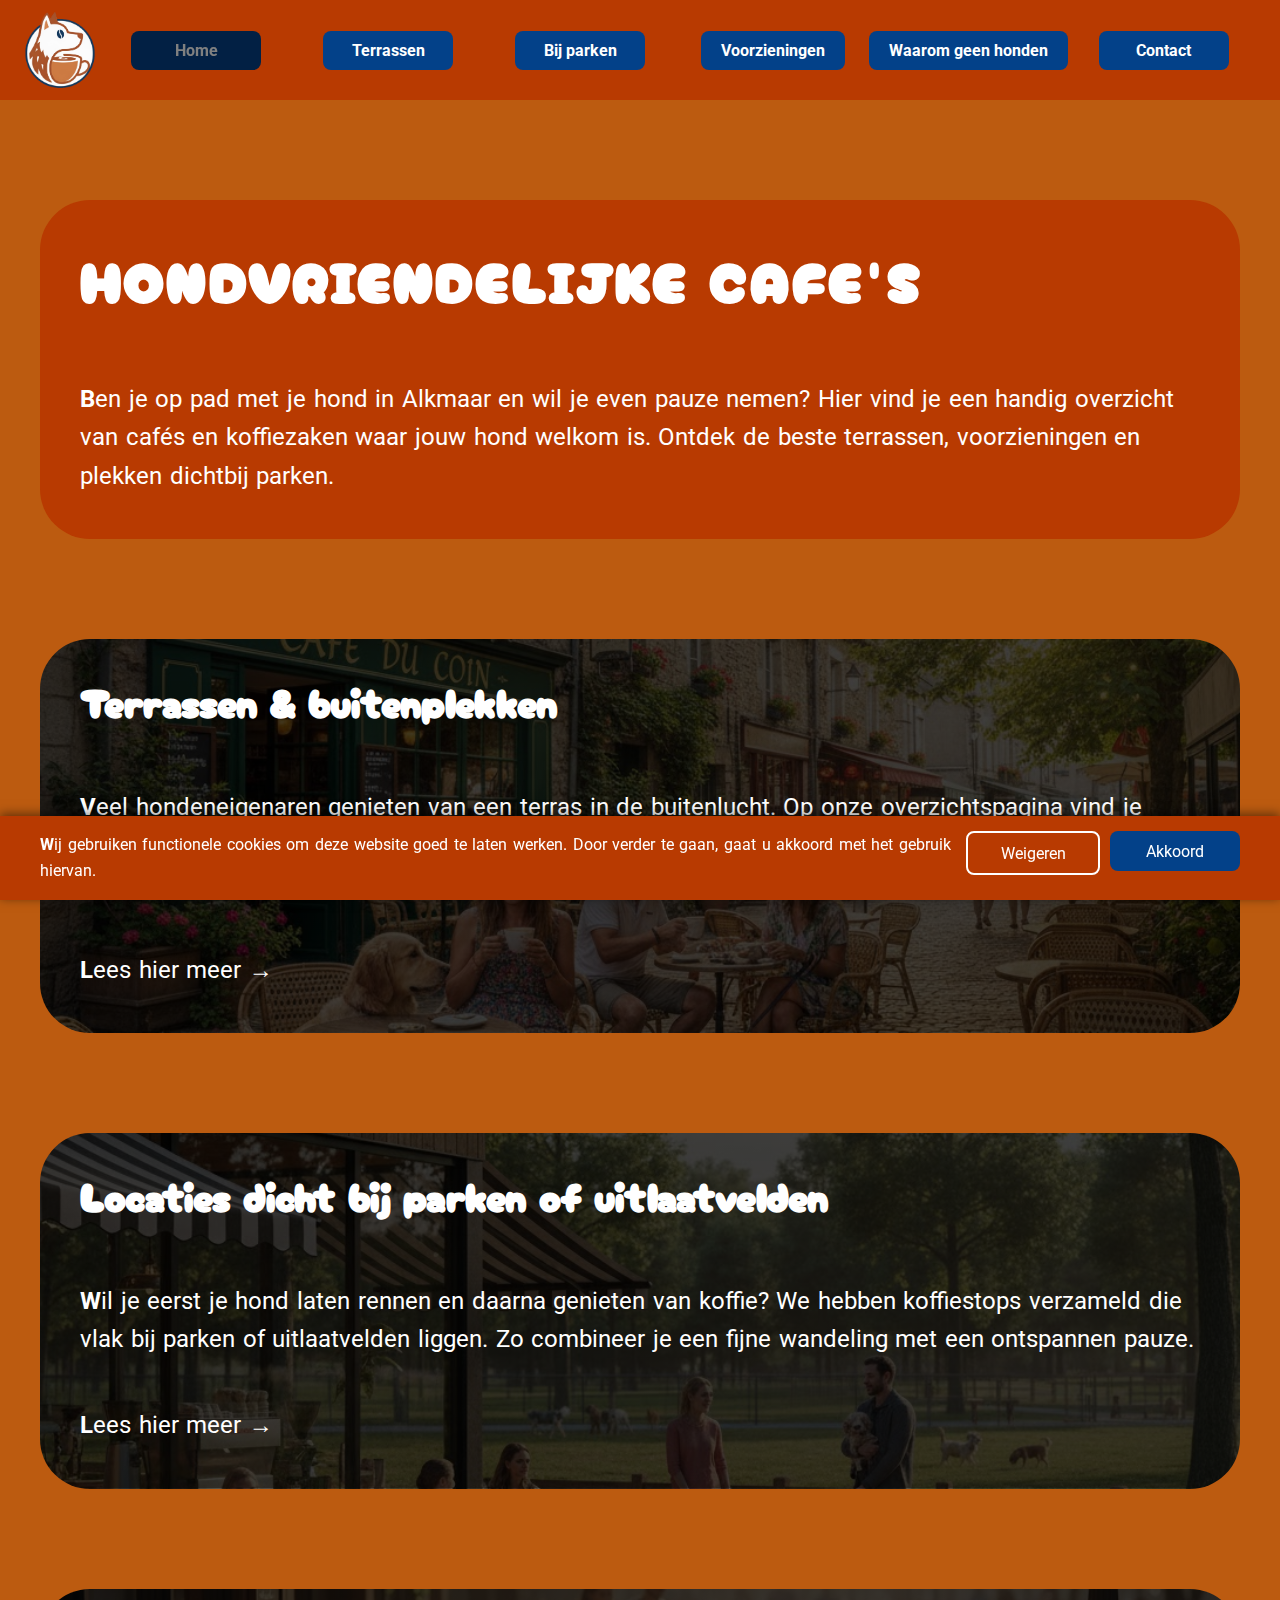
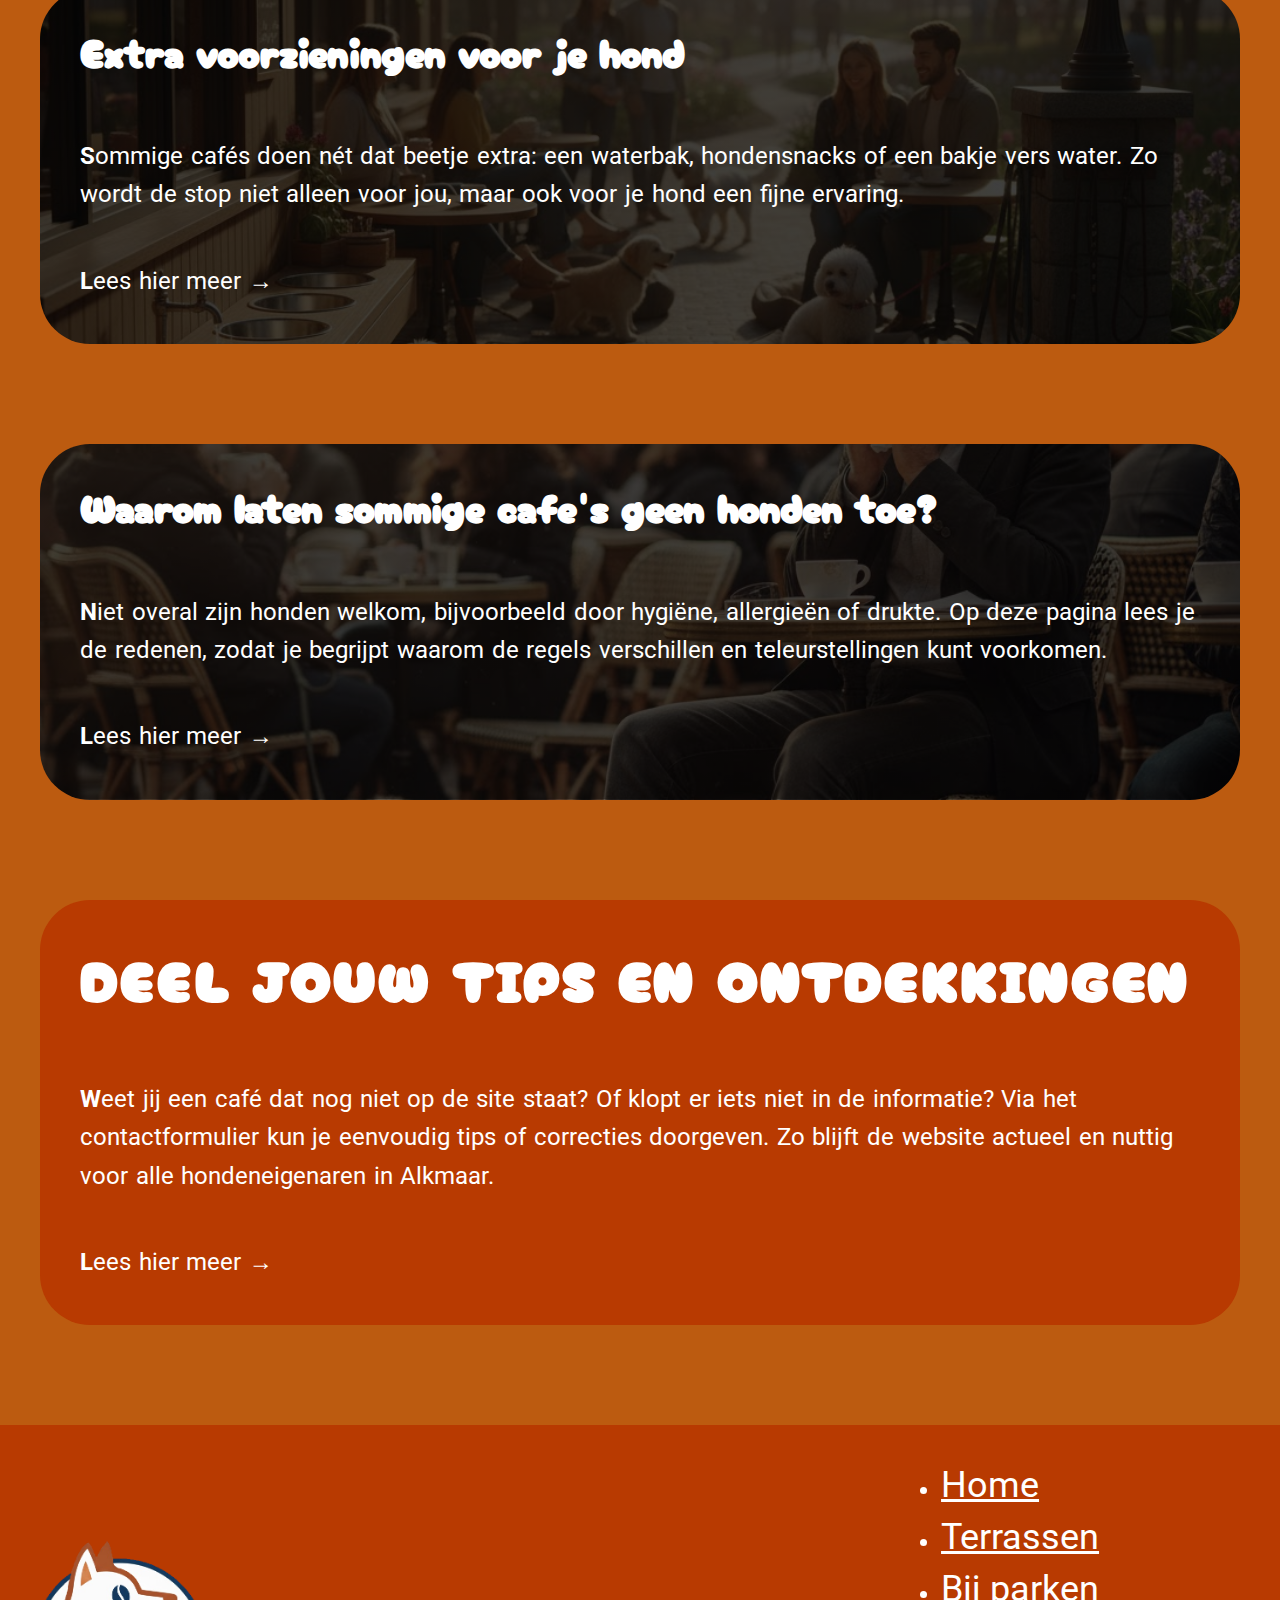
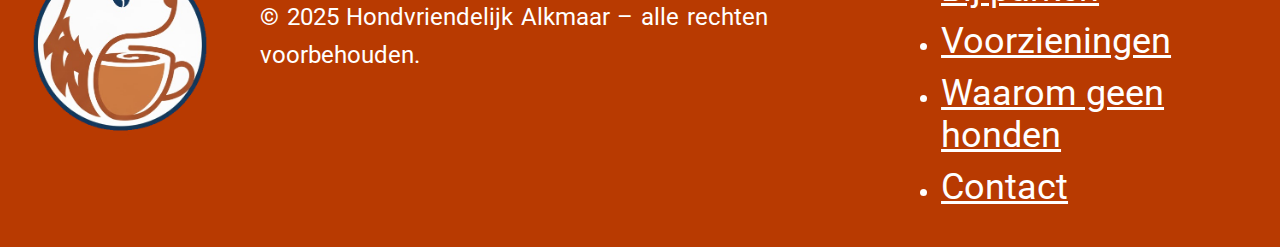
<file: index.html>
<!DOCTYPE html>
<html lang="nl">
  <head>
    <meta charset="UTF-8" />
    <meta name="viewport" content="width=device-width, initial-scale=1.0" />
    <meta name="author" content="Ryan de Graaf" />
    <meta
      name="description"
      content="Complete gids van hondvriendelijke cafés, terrassen en voorzieningen in Alkmaar — vind plekken, regels en tips."
    />
    <meta
      name="keywords"
      content="hondvriendelijk, cafés, Alkmaar, terrassen, honden"
    />
    <title>Home</title>
    <link rel="stylesheet" type="text/css" href="css/style.css" />
    <link
      rel="icon"
      type="image/png"
      href="img/favicon-32x32.png"
      sizes="32x32"
    />
  </head>
  <body>
    <header>
      <img
        src="img/logo.png"
        alt="logo van de site"
        class="logo-header"
        title="Hondvriendelijk Alkmaar Logo"
      />

      <input type="checkbox" id="menu-toggle" class="menu-toggle" />

      <label for="menu-toggle" class="hamburger-menu">
        <span class="bar"></span>
        <span class="bar"></span>
        <span class="bar"></span>
      </label>

      <nav id="mainNavigation">
        <ul>
          <li>
            <a class="button active" href="index.html">Home</a>
          </li>
          <li>
            <a class="button" href="page1.html">Terrassen</a>
          </li>
          <li>
            <a class="button" href="page2.html">Bij parken</a>
          </li>
          <li>
            <a class="button" href="page3.html">Voorzieningen</a>
          </li>
          <li>
            <a class="button" href="page4.html">Waarom geen honden</a>
          </li>
          <li>
            <a class="button" href="contact.html">Contact</a>
          </li>
        </ul>
      </nav>
    </header>
    <main>
      <article>
        <h1>Hondvriendelijke cafe's</h1>
        <p>
          Ben je op pad met je hond in Alkmaar en wil je even pauze nemen? Hier
          vind je een handig overzicht van cafés en koffiezaken waar jouw hond
          welkom is. Ontdek de beste terrassen, voorzieningen en plekken
          dichtbij parken.
        </p>
      </article>

      <a href="page1.html">
        <article class="section-terras">
          <h2>Terrassen & buitenplekken</h2>
          <p>
            Veel hondeneigenaren genieten van een terras in de buitenlucht. Op
            onze overzichtspagina vind je cafés met ruime terrassen en
            schaduwrijke plekken. Zo ligt je hond comfortabel naast je, ook
            tijdens warme dagen.
          </p>
          <p class="section-button">Lees hier meer &rarr;</p>
        </article>
      </a>

      <a href="page2.html">
        <article class="section-bijparken">
          <h2>Locaties dicht bij parken of uitlaatvelden</h2>
          <p>
            Wil je eerst je hond laten rennen en daarna genieten van koffie? We
            hebben koffiestops verzameld die vlak bij parken of uitlaatvelden
            liggen. Zo combineer je een fijne wandeling met een ontspannen
            pauze.
          </p>
          <p class="section-button">Lees hier meer &rarr;</p>
        </article>
      </a>

      <a href="page3.html">
        <article class="section-voorzieningen">
          <h2>Extra voorzieningen voor je hond</h2>
          <p>
            Sommige cafés doen nét dat beetje extra: een waterbak, hondensnacks
            of een bakje vers water. Zo wordt de stop niet alleen voor jou, maar
            ook voor je hond een fijne ervaring.
          </p>
          <p class="section-button">Lees hier meer &rarr;</p>
        </article>
      </a>

      <a href="page4.html">
        <article class="section-waaromgeenhonden">
          <h2>Waarom laten sommige cafe's geen honden toe?</h2>
          <p>
            Niet overal zijn honden welkom, bijvoorbeeld door hygiëne,
            allergieën of drukte. Op deze pagina lees je de redenen, zodat je
            begrijpt waarom de regels verschillen en teleurstellingen kunt
            voorkomen.
          </p>
          <p class="section-button">Lees hier meer &rarr;</p>
        </article>
      </a>

      <a href="contact.html">
        <article>
          <h1>Deel jouw tips en ontdekkingen</h1>
          <p>
            Weet jij een café dat nog niet op de site staat? Of klopt er iets
            niet in de informatie? Via het contactformulier kun je eenvoudig
            tips of correcties doorgeven. Zo blijft de website actueel en nuttig
            voor alle hondeneigenaren in Alkmaar.
          </p>
          <p class="section-button">Lees hier meer &rarr;</p>
        </article>
      </a>
    </main>
    <footer>
      <img
        src="img/logo.png"
        alt="logo van de site"
        class="logo-footer"
        title="Hondvriendelijk Alkmaar Logo in footer"
      />
      <p>
        &copy; 2025 Hondvriendelijk Alkmaar &ndash; alle rechten voorbehouden.
      </p>

      <nav>
        <ul>
          <li>
            <a href="index.html">Home</a>
          </li>
          <li>
            <a href="page1.html">Terrassen</a>
          </li>
          <li>
            <a href="page2.html">Bij parken</a>
          </li>
          <li>
            <a href="page3.html">Voorzieningen</a>
          </li>
          <li>
            <a href="page4.html">Waarom geen honden</a>
          </li>
          <li>
            <a href="contact.html">Contact</a>
          </li>
        </ul>
      </nav>
    </footer>



    <dialog class="cookies-message">
      <p>
        Wij gebruiken functionele cookies om deze website goed te laten werken.
        Door verder te gaan, gaat u akkoord met het gebruik hiervan.
      </p>
      <span class="cookies-buttons">
        <label for="cookie-accept" class="button reject-button">Weigeren</label>

        <label for="cookie-accept" class="button accept-button">Akkoord</label>

        <input type="checkbox" id="cookie-accept" class="cookie-toggle" />
      </span>
    </dialog>
  </body>
</html>
</file>
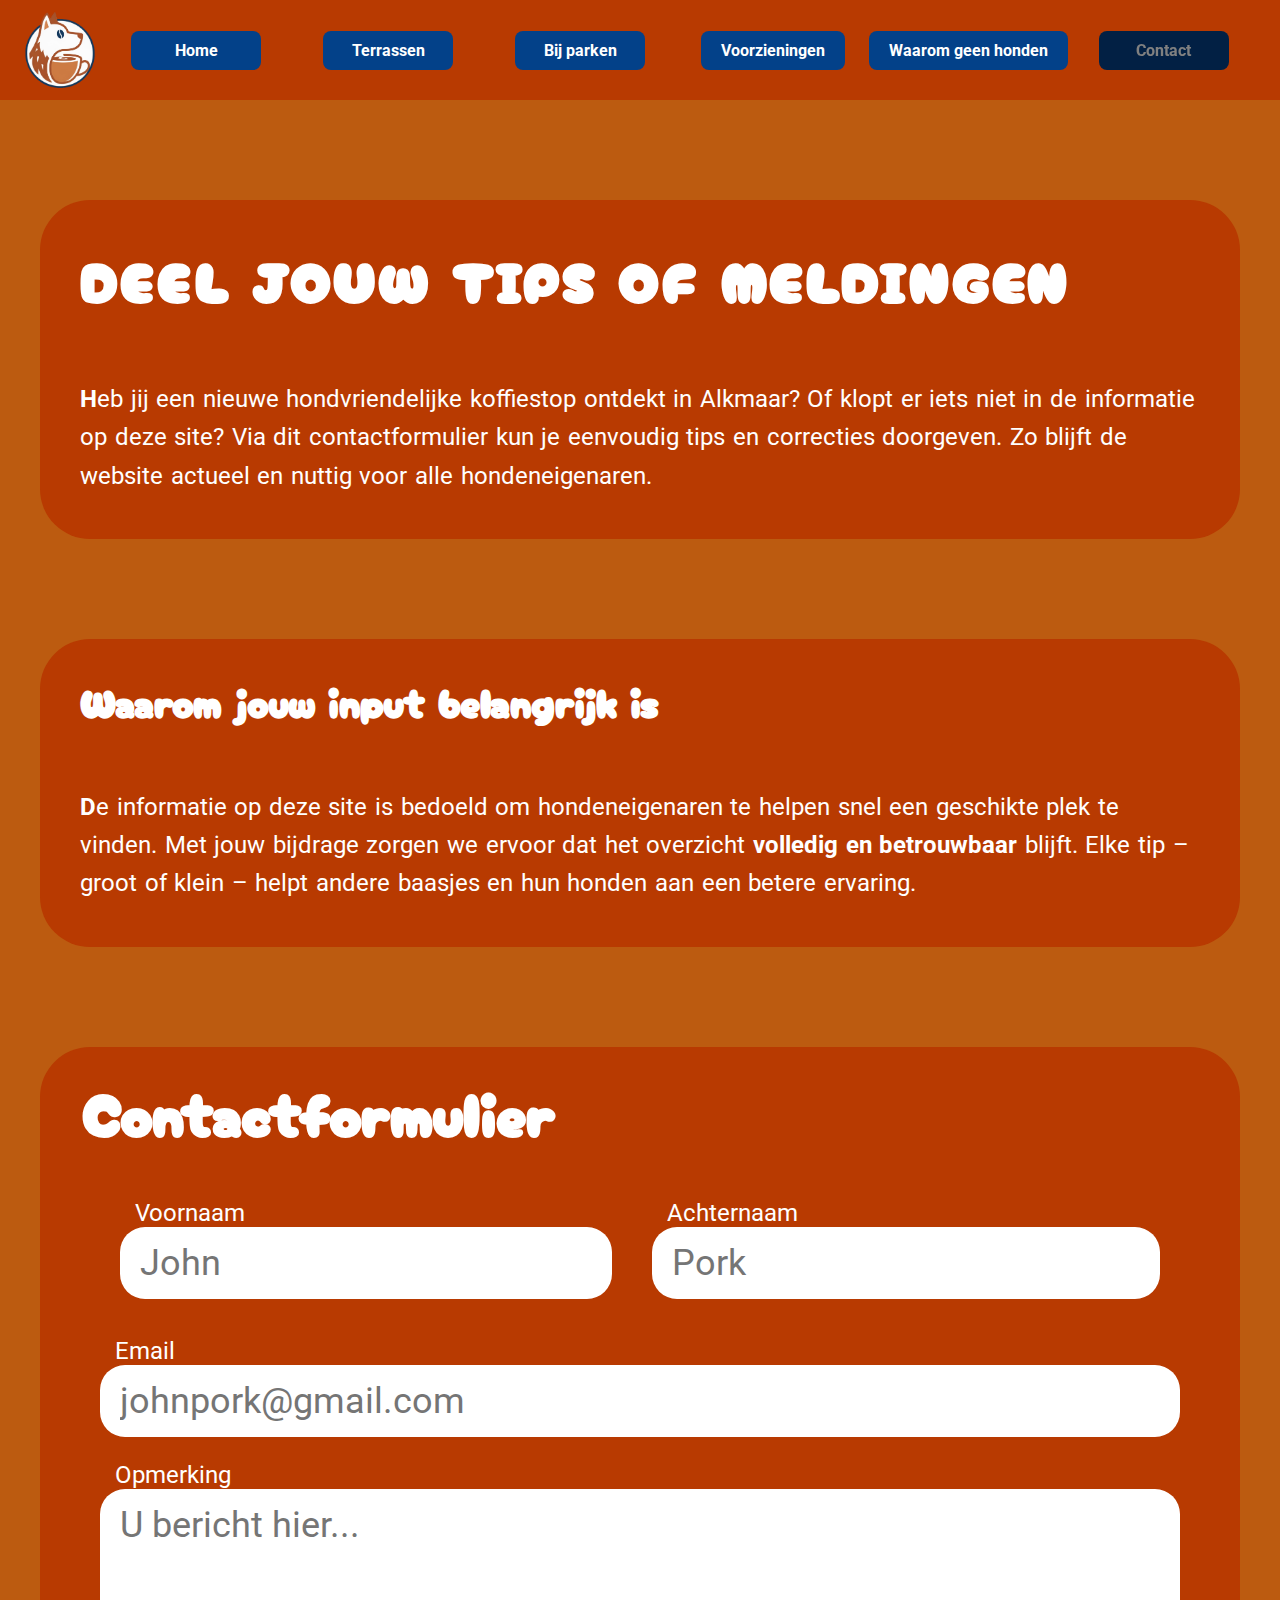
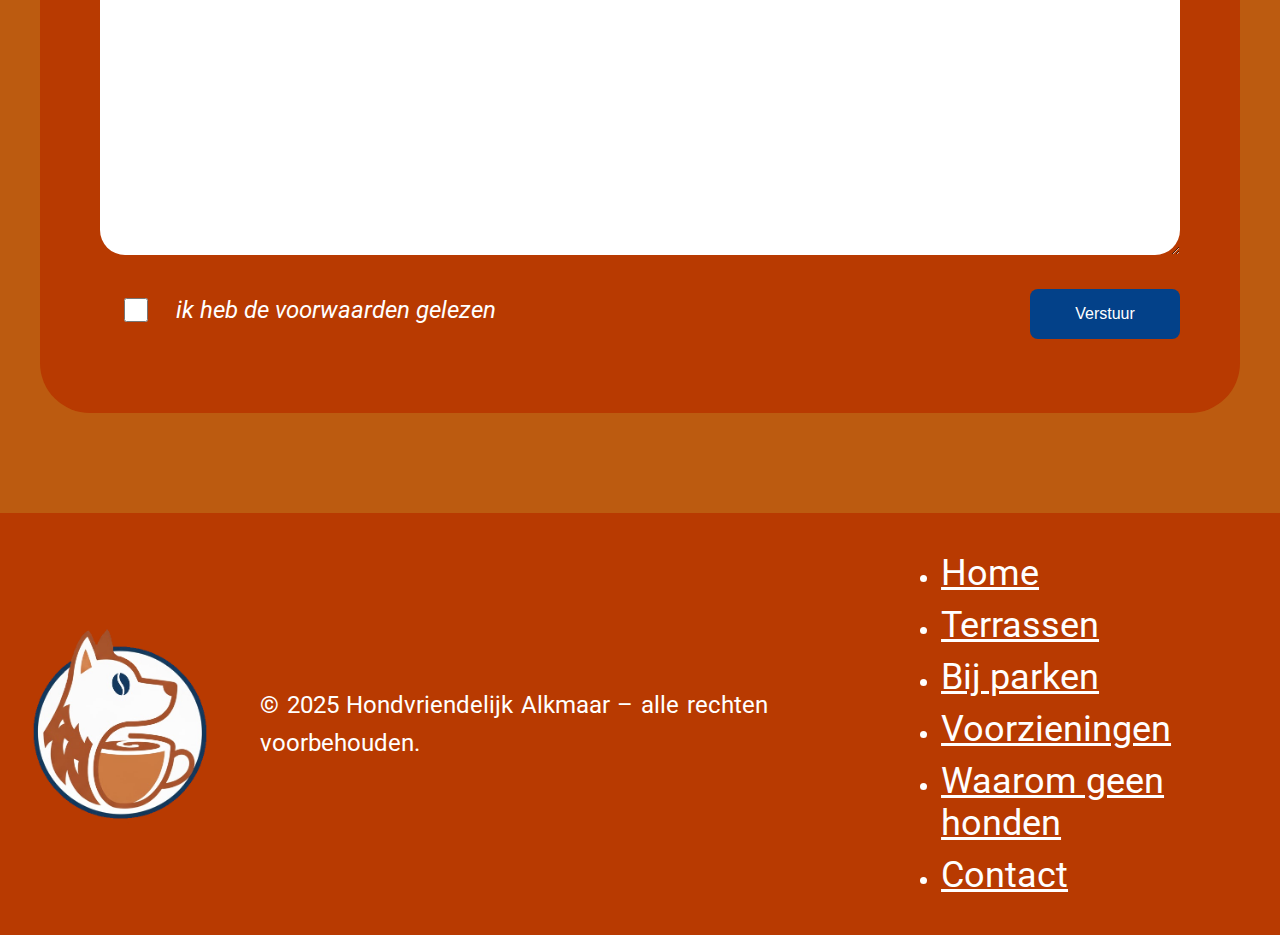
<file: contact.html>
<!DOCTYPE html>
<html lang="nl">
  <head>
    <meta charset="UTF-8" />
    <meta name="viewport" content="width=device-width, initial-scale=1.0" />
    <meta name="author" content="Hondvriendelijk Alkmaar" />
    <meta
      name="description"
      content="Contactformulier voor tips en meldingen over hondvriendelijke cafés, terrassen en voorzieningen in Alkmaar — stuur correcties, nieuwe tips of vragen om de site actueel te houden."
    />
    <meta
      name="keywords"
      content="hondvriendelijk, cafés, Alkmaar, contact, formulier"
    />
    <title>Contact</title>
    <link rel="stylesheet" type="text/css" href="css/style.css" />
    <link
      rel="icon"
      type="image/png"
      href="img/favicon-32x32.png"
      sizes="32x32"
    />
  </head>
  <body>
    <header>
      <img src="img/logo.png" alt="logo van de site" class="logo-header" />

      <input type="checkbox" id="menu-toggle" class="menu-toggle" />

      <label for="menu-toggle" class="hamburger-menu">
        <span class="bar"></span>
        <span class="bar"></span>
        <span class="bar"></span>
      </label>

      <nav id="mainNavigation">
        <ul>
          <li>
            <a class="button" href="index.html">Home</a>
          </li>
          <li>
            <a class="button" href="page1.html">Terrassen</a>
          </li>
          <li>
            <a class="button" href="page2.html">Bij parken</a>
          </li>
          <li>
            <a class="button" href="page3.html">Voorzieningen</a>
          </li>
          <li>
            <a class="button" href="page4.html">Waarom geen honden</a>
          </li>
          <li>
            <a class="button active" href="contact.html">Contact</a>
          </li>
        </ul>
      </nav>
    </header>
    <main>
      <section>
        <h1>Deel jouw tips of meldingen</h1>
        <p>
          Heb jij een nieuwe hondvriendelijke koffiestop ontdekt in Alkmaar? Of
          klopt er iets niet in de informatie op deze site? Via dit
          contactformulier kun je eenvoudig tips en correcties doorgeven. Zo
          blijft de website actueel en nuttig voor alle hondeneigenaren.
        </p>
      </section>

      <aside>
        <h2>Waarom jouw input belangrijk is</h2>
        <p>
          De informatie op deze site is bedoeld om hondeneigenaren te helpen
          snel een geschikte plek te vinden. Met jouw bijdrage zorgen we ervoor
          dat het overzicht <strong>volledig en betrouwbaar</strong> blijft.
          Elke tip &ndash; groot of klein &ndash; helpt andere baasjes en hun
          honden aan een betere ervaring.
        </p>
      </aside>

      <section class="form-section">  
        <form action="#" method="post">
          <fieldset>
            <legend><h3>Contactformulier</h3></legend>
            <fieldset class="two-inputs-section">
              <fieldset class="label-and-input-section">
                <label for="firstName">Voornaam</label>
                <input
                  type="text"
                  id="firstName"
                  name="firstName"
                  placeholder="John"
                  required
                />
              </fieldset>
              <fieldset class="label-and-input-section">
                <label for="lastName">Achternaam</label>
                <input
                  type="text"
                  id="lastName"
                  name="lastName"
                  placeholder="Pork"
                  required
                />
              </fieldset>
            </fieldset>

            <fieldset class="label-and-input-section">
              <label for="email">Email</label>
              <input
                type="email"
                id="email"
                name="email"
                placeholder="johnpork@gmail.com"
                required
              />
            </fieldset>

            <fieldset class="label-and-input-section">
              <label for="message">Opmerking</label>
              <textarea
                id="message"
                name="message"
                placeholder="U bericht hier..."
                rows="8"
                required
              ></textarea>
            </fieldset>

            <fieldset class="two-inputs-section">
              <fieldset class="conditions-section">
                <input
                  type="checkbox"
                  id="conditions"
                  name="conditions"
                  required
                />
                <label for="conditions"
                  ><em> ik heb de voorwaarden gelezen</em>
                </label>
              </fieldset>

              <input
                type="submit"
                value="Verstuur"
                class="button submit-button"
              />
            </fieldset>
          </fieldset>
        </form>
      </section>
    </main>
    <footer>
      <img
        src="img/logo.png"
        alt="logo van de site"
        class="logo-footer"
        title="Hondvriendelijk Alkmaar Logo in footer"
      />
      <p>
        &copy; 2025 Hondvriendelijk Alkmaar &ndash; alle rechten voorbehouden.
      </p>

      <nav>
        <ul>
          <li>
            <a href="index.html">Home</a>
          </li>
          <li>
            <a href="page1.html">Terrassen</a>
          </li>
          <li>
            <a href="page2.html">Bij parken</a>
          </li>
          <li>
            <a href="page3.html">Voorzieningen</a>
          </li>
          <li>
            <a href="page4.html">Waarom geen honden</a>
          </li>
          <li>
            <a href="contact.html">Contact</a>
          </li>
        </ul>
      </nav>
    </footer>
  </body>
</html>
</file>
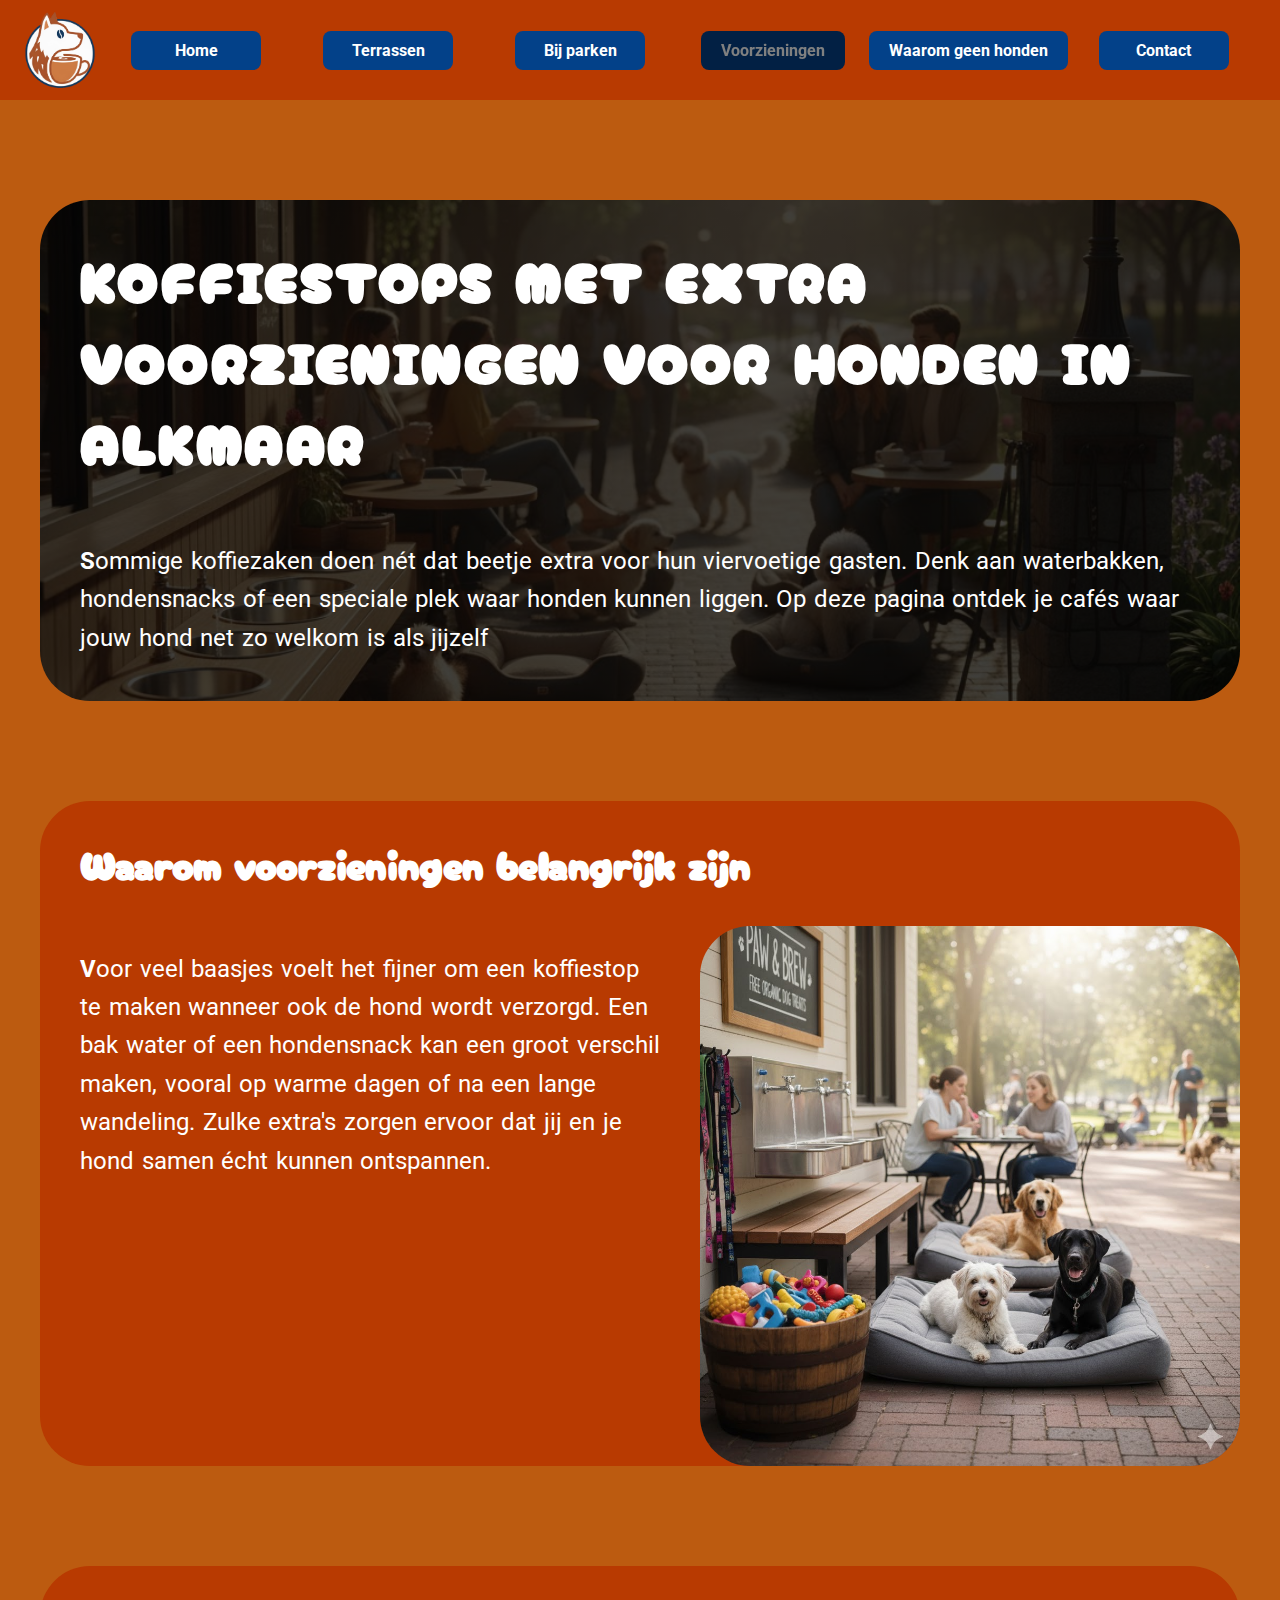
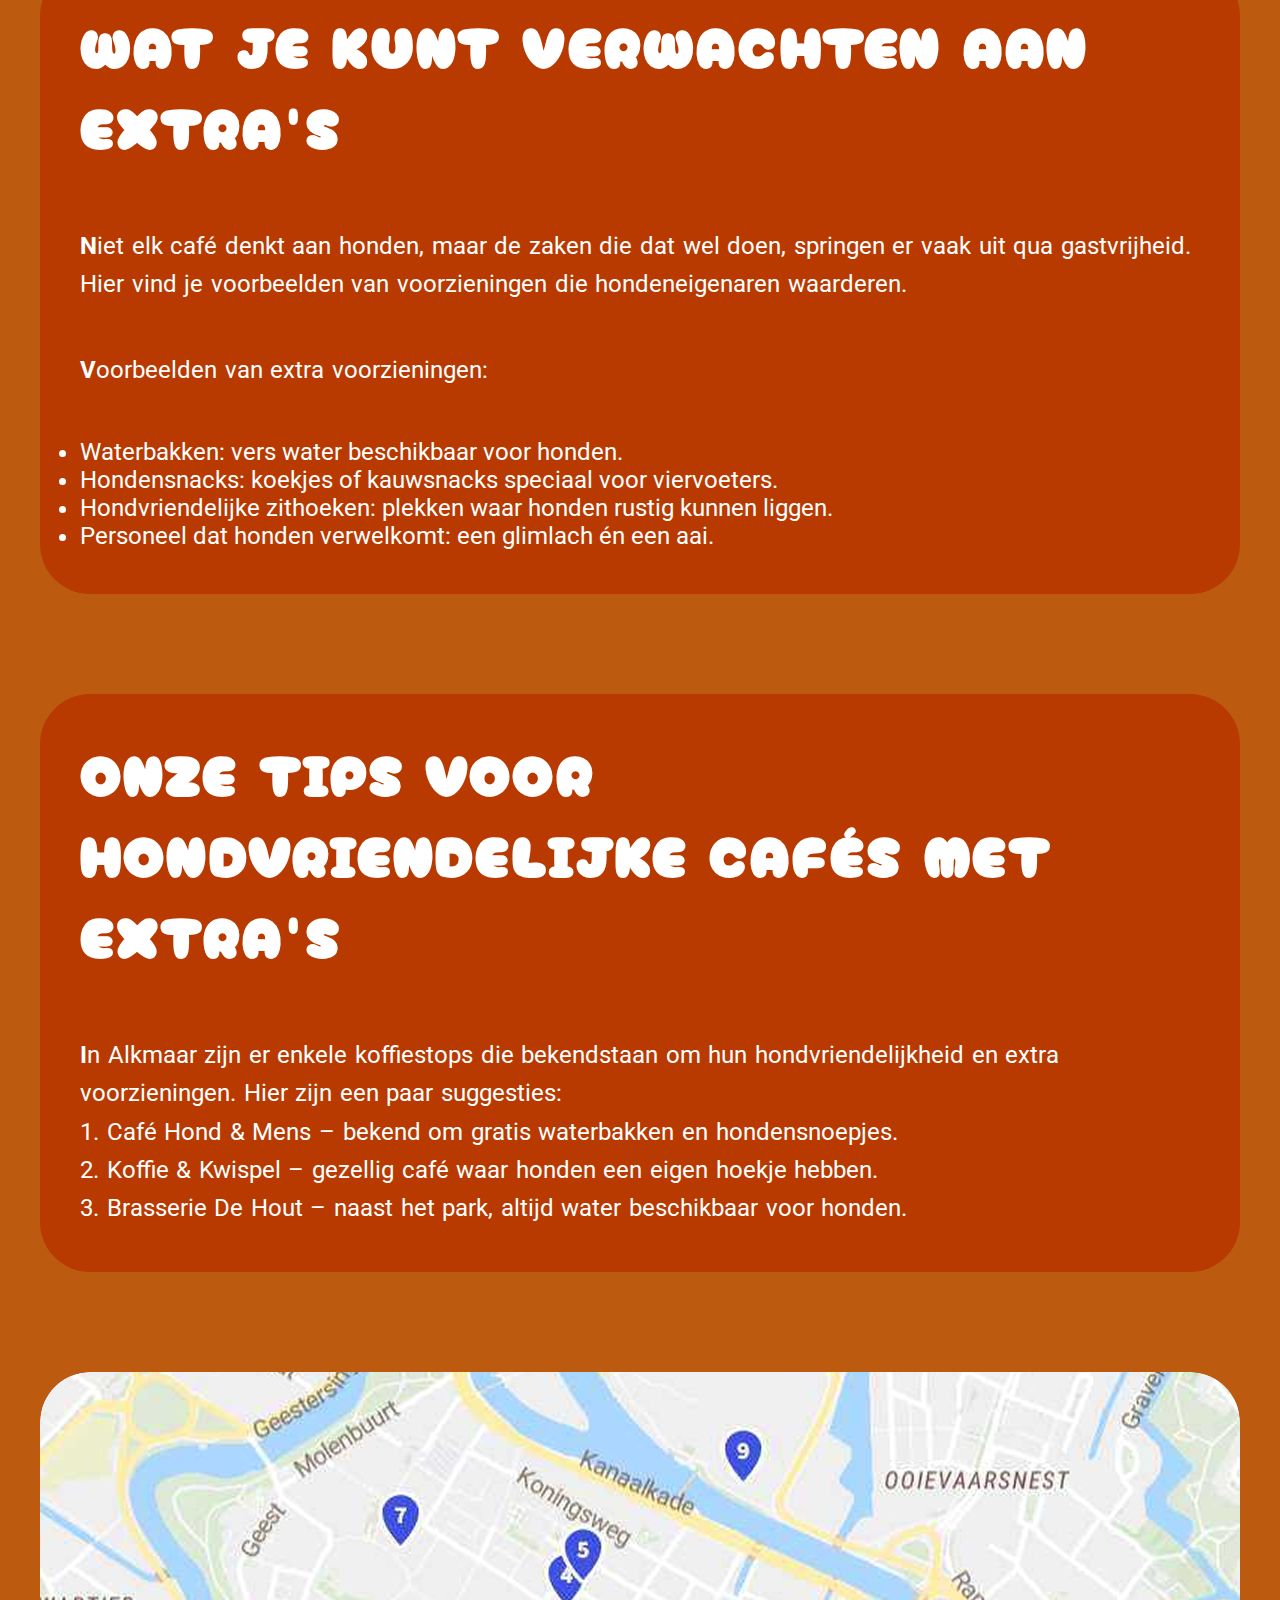
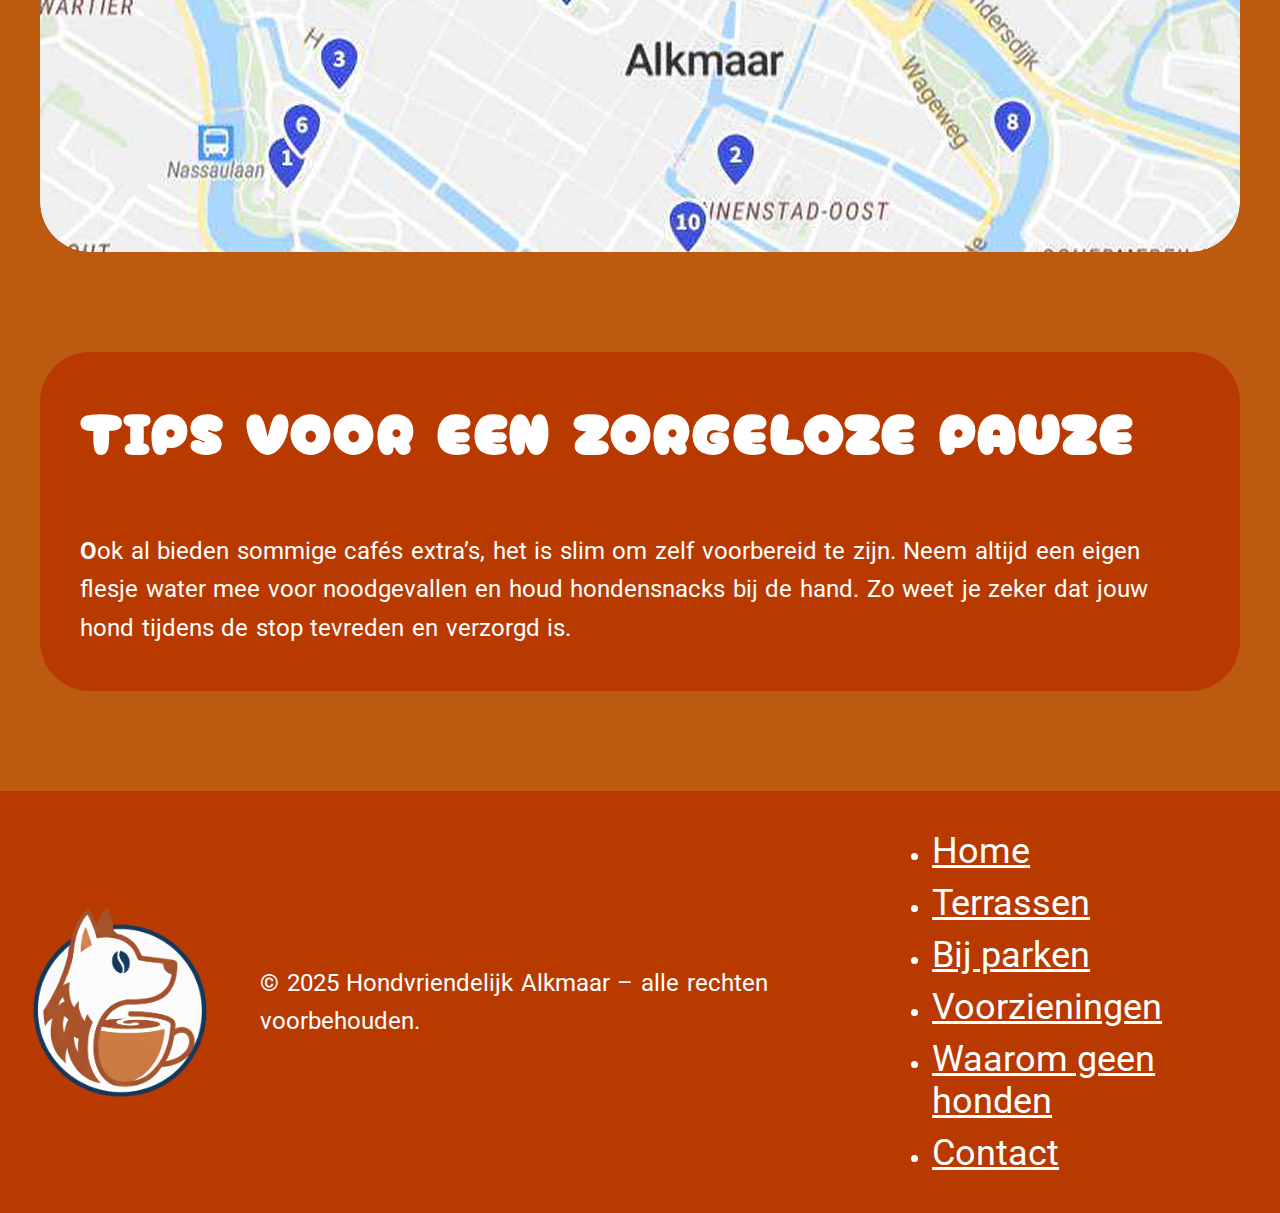
<file: page3.html>
<!DOCTYPE html>
<html lang="nl">
  <head>
    <meta charset="UTF-8" />
    <meta name="viewport" content="width=device-width, initial-scale=1.0" />
    <meta name="author" content="Ryan de Graaf" />
    <title>Voorzieningen</title>
    <link rel="stylesheet" type="text/css" href="css/style.css" />
    <link
      rel="icon"
      type="image/png"
      href="img/favicon-32x32.png"
      sizes="32x32"
    />
  </head>
  <body>
    <header>
      <img src="img/logo.png" alt="logo van de site" class="logo-header" />

      <input type="checkbox" id="menu-toggle" class="menu-toggle" />

      <label for="menu-toggle" class="hamburger-menu">
        <span class="bar"></span>
        <span class="bar"></span>
        <span class="bar"></span>
      </label>

      <nav id="mainNavigation">
        <ul>
          <li>
            <a class="button" href="index.html">Home</a>
          </li>
          <li>
            <a class="button" href="page1.html">Terrassen</a>
          </li>
          <li>
            <a class="button" href="page2.html">Bij parken</a>
          </li>
          <li>
            <a class="button active" href="page3.html">Voorzieningen</a>
          </li>
          <li>
            <a class="button" href="page4.html">Waarom geen honden</a>
          </li>
          <li>
            <a class="button" href="contact.html">Contact</a>
          </li>
        </ul>
      </nav>
    </header>
    <main>
      <section class="section-voorzieningen hide-background-mobile">
        <h1>Koffiestops met extra voorzieningen voor honden in Alkmaar</h1>
        <p>
          Sommige koffiezaken doen nét dat beetje extra voor hun viervoetige
          gasten. Denk aan waterbakken, hondensnacks of een speciale plek waar
          honden kunnen liggen. Op deze pagina ontdek je cafés waar jouw hond
          net zo welkom is als jijzelf
        </p>
      </section>

      <section class="section-img-mobile">
        <img
          src="img/page3/afbeelding1.jpg"
          alt="Een kaart die alle locaties toont van cafés waar honden welkom zijn."
        />
      </section>

      <section>
        <h2>Waarom voorzieningen belangrijk zijn</h2>
        <section class="section-with-text-img">
          <p>
            Voor veel baasjes voelt het fijner om een koffiestop te maken
            wanneer ook de hond wordt verzorgd. Een bak water of een hondensnack
            kan een groot verschil maken, vooral op warme dagen of na een lange
            wandeling. Zulke extra&apos;s zorgen ervoor dat jij en je hond samen écht
            kunnen ontspannen.
          </p>
          <img
            src="img/page3/afbeelding2.jpg"
            alt="Mensen zitten met hun honden voor een café en zien er blij uit."
          />
        </section>
      </section>

      <section>
        <h1>Wat je kunt verwachten aan extra&apos;s</h1>
        <p>
          Niet elk café denkt aan honden, maar de zaken die dat wel doen,
          springen er vaak uit qua gastvrijheid. Hier vind je voorbeelden van
          voorzieningen die hondeneigenaren waarderen.
        </p>
        <p>Voorbeelden van extra voorzieningen:</p>
        <ul>
          <li>Waterbakken: vers water beschikbaar voor honden.</li>
          <li>
            Hondensnacks: koekjes of kauwsnacks speciaal voor viervoeters.
          </li>
          <li>
            Hondvriendelijke zithoeken: plekken waar honden rustig kunnen
            liggen.
          </li>
          <li>Personeel dat honden verwelkomt: een glimlach én een aai.</li>
        </ul>
      </section>

      <section class="section-img-mobile">
        <img
          src="img/page3/afbeelding2.jpg"
          alt="Een kaart die alle locaties toont van cafés waar honden welkom zijn."
        />
      </section>

      <section>
        <h1>Onze tips voor hondvriendelijke cafés met extra&apos;s</h1>
        <p>
          In Alkmaar zijn er enkele koffiestops die bekendstaan om hun
          hondvriendelijkheid en extra voorzieningen. Hier zijn een paar
          suggesties:
          <br />
          1. Café Hond & Mens &ndash; bekend om gratis waterbakken en hondensnoepjes.
          <br />
          2. Koffie & Kwispel &ndash; gezellig café waar honden een eigen hoekje
          hebben.
          <br />
          3. Brasserie De Hout &ndash; naast het park, altijd water beschikbaar voor
          honden.
        </p>
      </section>

      <section class="section-with-map">
        <img
          src="img/map.png"
          alt="Een kaart die alle locaties toont van cafés waar honden welkom zijn."
        />
      </section>

      <section>
        <h1>Tips voor een zorgeloze pauze</h1>
        <p>
          Ook al bieden sommige cafés extra’s, het is slim om zelf voorbereid te
          zijn. Neem altijd een eigen flesje water mee voor noodgevallen en houd
          hondensnacks bij de hand. Zo weet je zeker dat jouw hond tijdens de
          stop tevreden en verzorgd is.
        </p>
      </section>
    </main>
    <footer>
      <section>
        <img src="img/logo.png" alt="logo van de site" class="logo-footer" />
        <p>&copy; 2025 Hondvriendelijk Alkmaar – alle rechten voorbehouden.</p>
      </section>

      <nav>
        <ul>
          <li>
            <a href="index.html">Home</a>
          </li>
          <li>
            <a href="page1.html">Terrassen</a>
          </li>
          <li>
            <a href="page2.html">Bij parken</a>
          </li>
          <li>
            <a href="page3.html">Voorzieningen</a>
          </li>
          <li>
            <a href="page4.html">Waarom geen honden</a>
          </li>
          <li>
            <a href="contact.html">Contact</a>
          </li>
        </ul>
      </nav>
    </footer>
  </body>
</html>
</file>
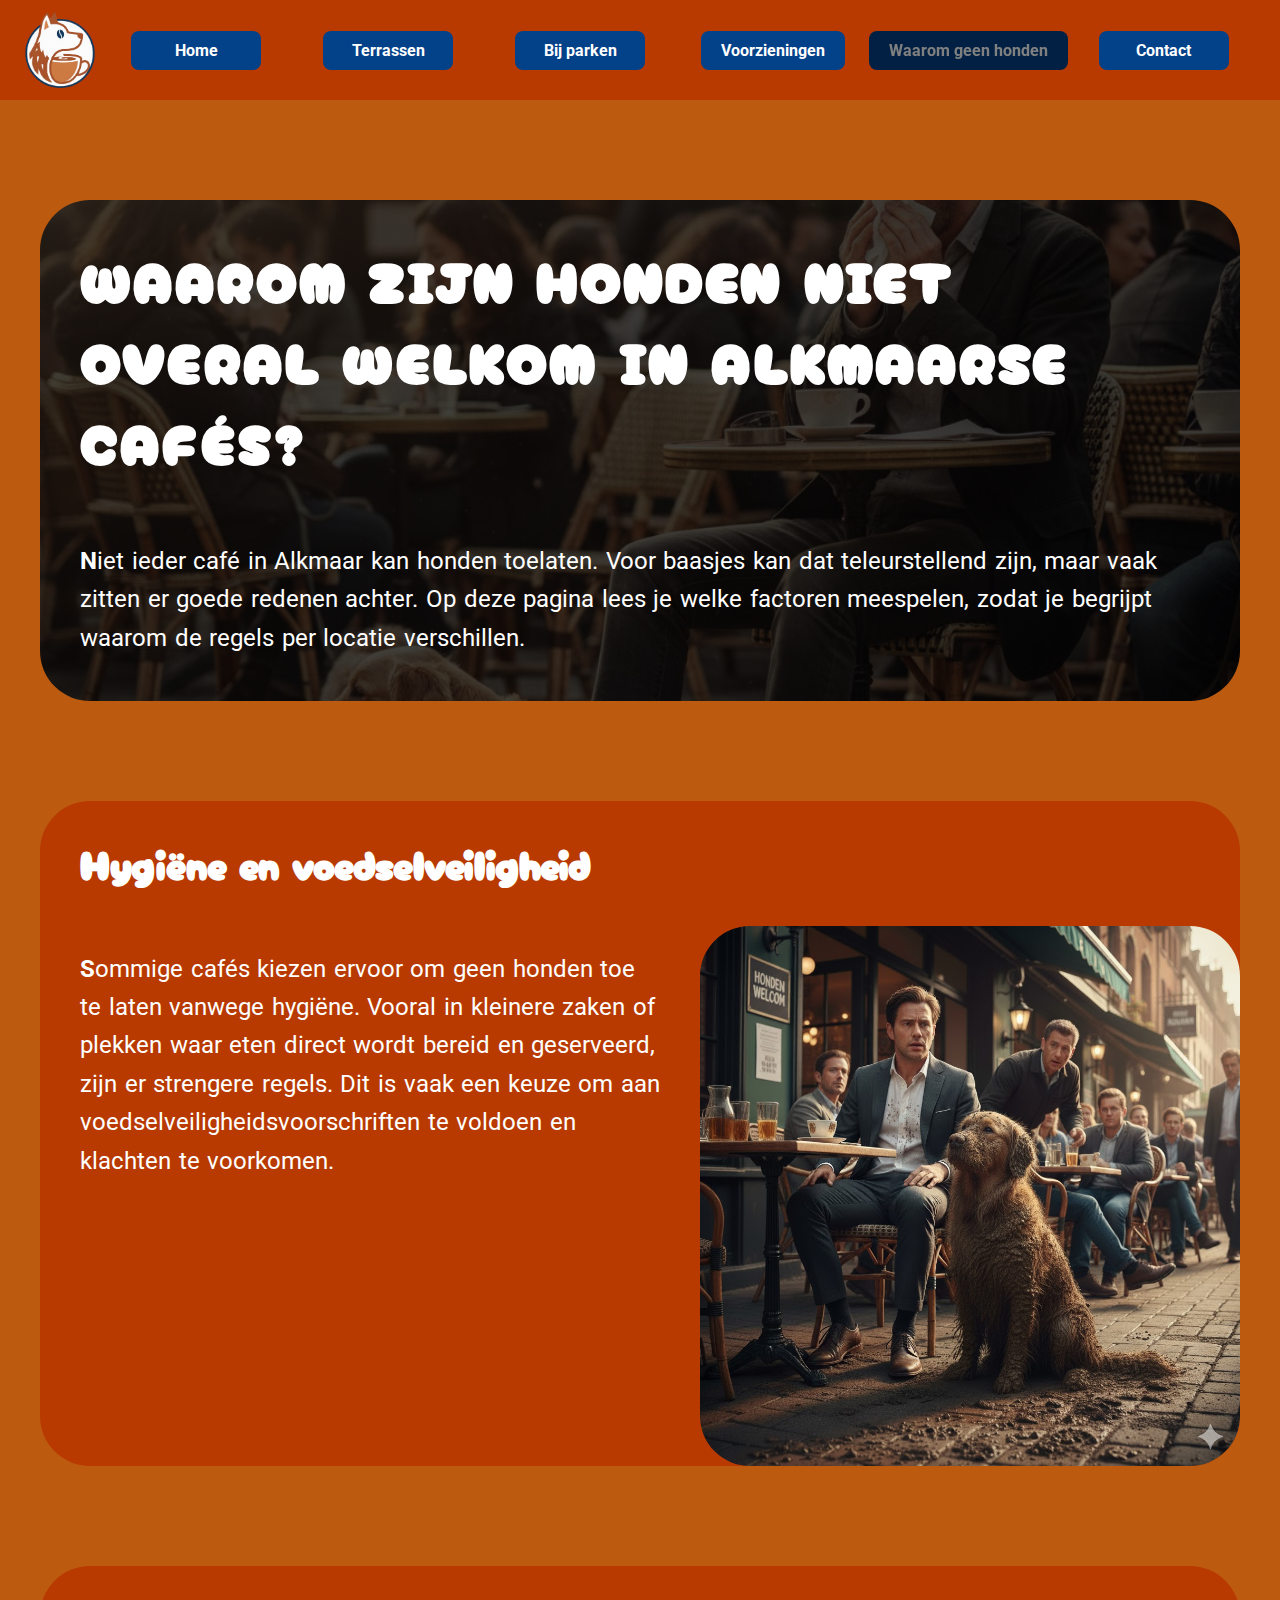
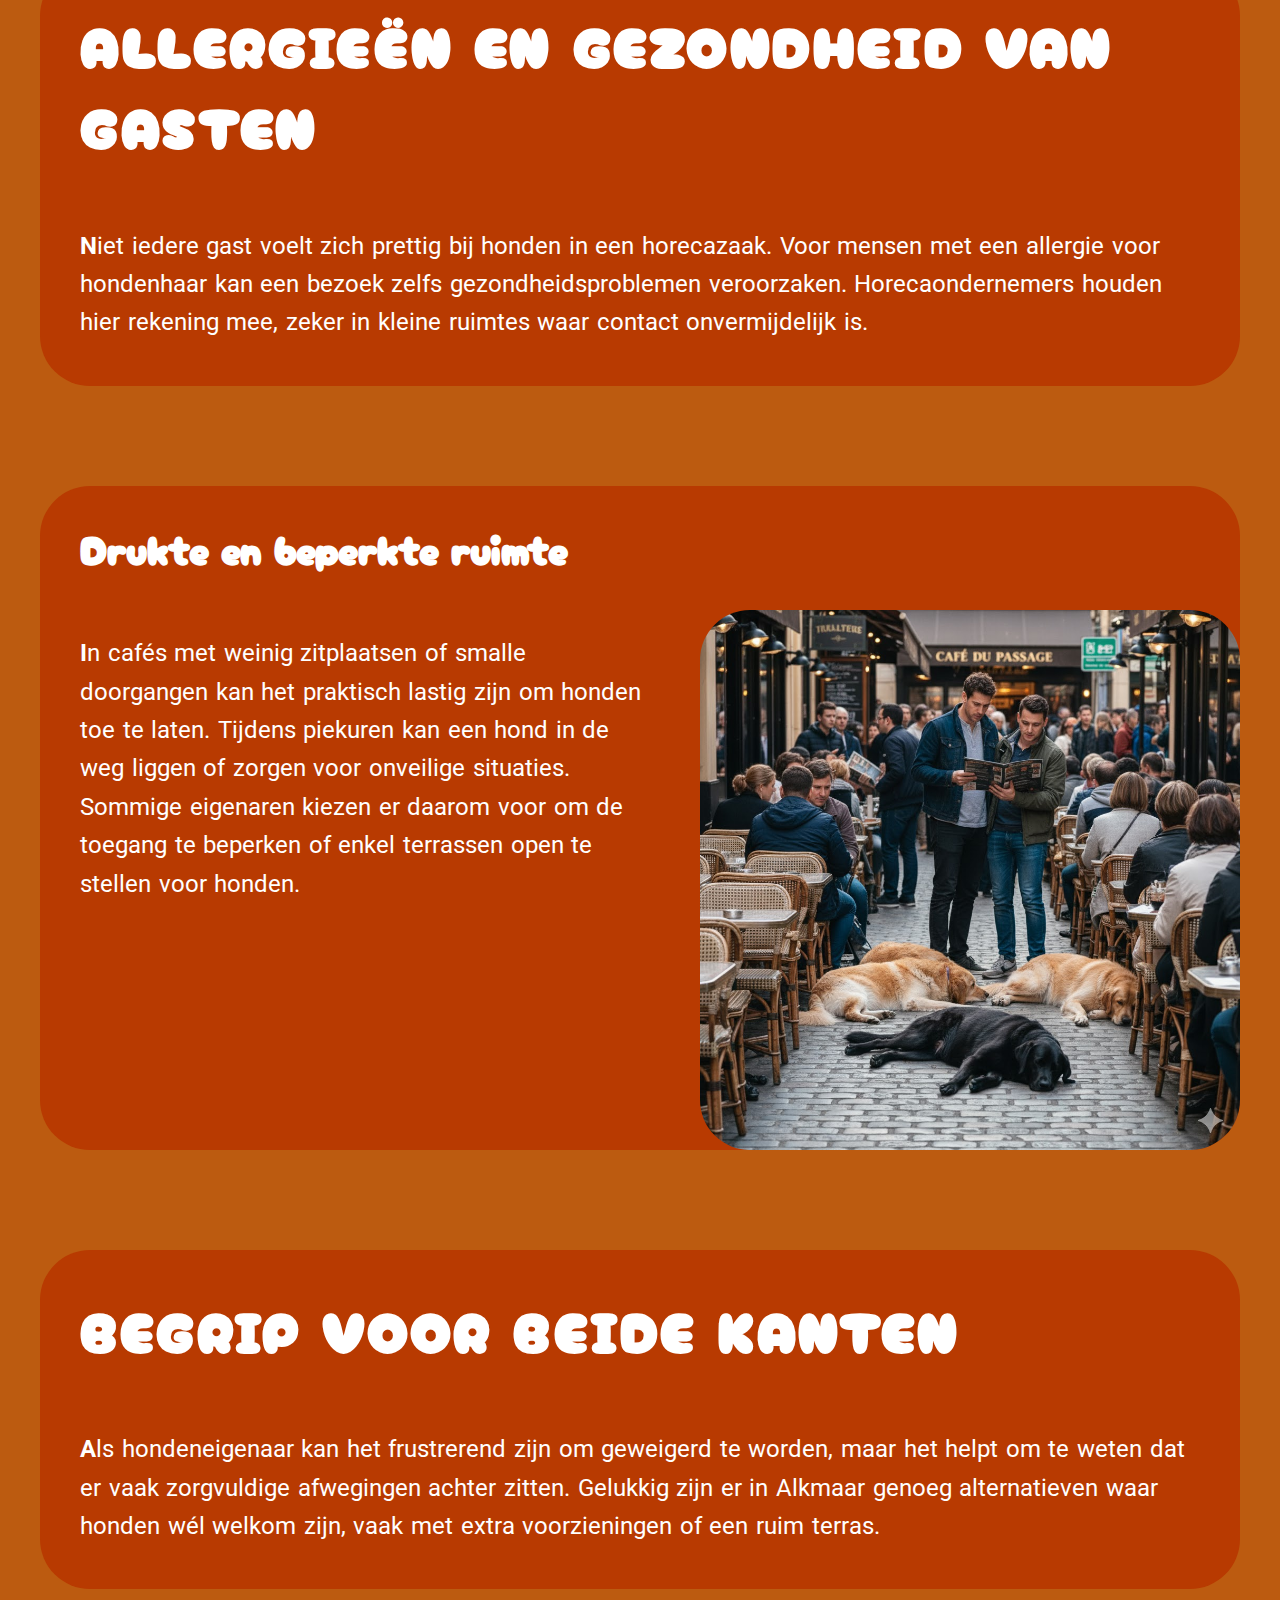
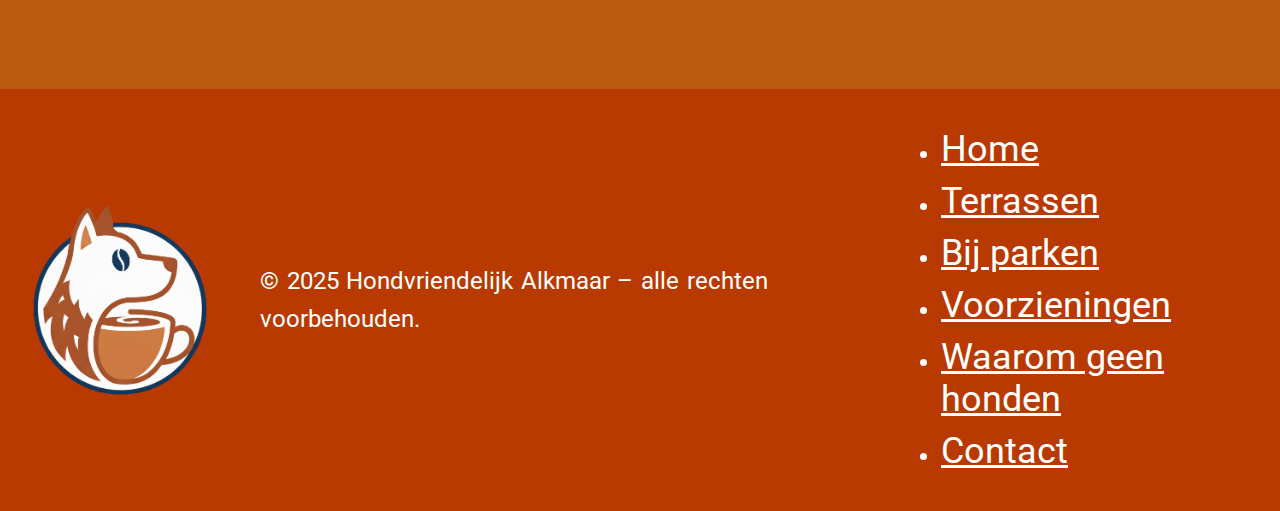
<file: page4.html>
<!DOCTYPE html>
<html lang="nl">
  <head>
    <meta charset="UTF-8" />
    <meta name="viewport" content="width=device-width, initial-scale=1.0" />
    <meta name="author" content="Ryan de Graaf" />
    <meta
      name="description"
      content="Waarom zijn honden niet overal welkom in Alkmaarse cafés — uitleg over hygiëne, voedselveiligheid, allergieën, beperkte ruimte en veiligheid."
    />
    <meta
      name="keywords"
      content="waarom geen honden,honden niet welkom,Alkmaar,horeca,hygiëne,voedselveiligheid,allergieën,beperkte ruimte,terrassen,hondenbeleid"
    />
    <title>Waarom geen honden</title>
    <link rel="stylesheet" type="text/css" href="css/style.css" />
    <link
      rel="icon"
      type="image/png"
      href="img/favicon-32x32.png"
      sizes="32x32"
    />
  </head>
  <body>
    <header>
      <img
        src="img/logo.png"
        alt="logo van de site"
        class="logo-header"
        title="Hondvriendelijk Alkmaar Logo"
      />

      <input type="checkbox" id="menu-toggle" class="menu-toggle" />

      <label for="menu-toggle" class="hamburger-menu">
        <span class="bar"></span>
        <span class="bar"></span>
        <span class="bar"></span>
      </label>

      <nav id="mainNavigation">
        <ul>
          <li>
            <a class="button" href="index.html">Home</a>
          </li>
          <li>
            <a class="button" href="page1.html">Terrassen</a>
          </li>
          <li>
            <a class="button" href="page2.html">Bij parken</a>
          </li>
          <li>
            <a class="button" href="page3.html">Voorzieningen</a>
          </li>
          <li>
            <a class="button active" href="page4.html">Waarom geen honden</a>
          </li>
          <li>
            <a class="button" href="contact.html">Contact</a>
          </li>
        </ul>
      </nav>
    </header>
    <main>
      <section class="section-waaromgeenhonden hide-background-mobile">
        <h1>Waarom zijn honden niet overal welkom in Alkmaarse cafés?</h1>
        <p>
          Niet ieder café in Alkmaar kan honden toelaten. Voor baasjes kan dat
          teleurstellend zijn, maar vaak zitten er goede redenen achter. Op deze
          pagina lees je welke factoren meespelen, zodat je begrijpt waarom de
          regels per locatie verschillen.
        </p>
      </section>

      <section class="section-img-mobile">
        <img
          src="img/page4/afbeelding1.jpg"
          alt="Een man zit op het terras van een café en niest, omdat hij allergisch is voor honden."
          title="Man niest op terras vanwege hondenallergie"
        />
      </section>

      <section>
        <h2>Hygiëne en voedselveiligheid</h2>
        <section class="section-with-text-img">
          <p>
            Sommige cafés kiezen ervoor om geen honden toe te laten vanwege
            hygiëne. Vooral in kleinere zaken of plekken waar eten direct wordt
            bereid en geserveerd, zijn er strengere regels. Dit is vaak een
            keuze om aan voedselveiligheidsvoorschriften te voldoen en klachten
            te voorkomen.
          </p>
          <img
            src="img/page4/afbeelding2.jpg"
            alt="Een hond zit naast een tafel op een terras, vies en bedekt met modder, terwijl de mensen om hem heen er niet blij mee zijn."
            title="Hond op terras met modder"
          />
        </section>
      </section>

      <section class="section-img-mobile">
        <img
          src="img/page4/afbeelding2.jpg"
          alt="Een hond zit naast een tafel op een terras, vies en bedekt met modder, terwijl de mensen om hem heen er niet blij mee zijn."
          title="Hond op terras met modder"
        />
      </section>

      <section>
        <h1>Allergieën en gezondheid van gasten</h1>
        <p>
          Niet iedere gast voelt zich prettig bij honden in een horecazaak. Voor
          mensen met een allergie voor hondenhaar kan een bezoek zelfs
          gezondheidsproblemen veroorzaken. Horecaondernemers houden hier
          rekening mee, zeker in kleine ruimtes waar contact onvermijdelijk is.
        </p>
      </section>

      <section class="section-img-mobile">
        <img
          src="img/page4/afbeelding3.jpg"
          alt="Honden zitten midden op het pad en blokkeren de doorgang voor anderen."
          title="Honden blokkeren de doorgang op een terras"
        />
      </section>

      <section>
        <h2>Drukte en beperkte ruimte</h2>
        <section class="section-with-text-img">
          <p>
            In cafés met weinig zitplaatsen of smalle doorgangen kan het
            praktisch lastig zijn om honden toe te laten. Tijdens piekuren kan
            een hond in de weg liggen of zorgen voor onveilige situaties.
            Sommige eigenaren kiezen er daarom voor om de toegang te beperken of
            enkel terrassen open te stellen voor honden.
          </p>
          <img
            src="img/page4/afbeelding3.jpg"
            alt="Honden zitten midden op het pad en blokkeren de doorgang voor anderen."
            title="Honden blokkeren de doorgang op een terras"
          />
        </section>
      </section>

      <section>
        <h1>Begrip voor beide kanten</h1>
        <p>
          Als hondeneigenaar kan het frustrerend zijn om geweigerd te worden,
          maar het helpt om te weten dat er vaak zorgvuldige afwegingen achter
          zitten. Gelukkig zijn er in Alkmaar genoeg alternatieven waar honden
          wél welkom zijn, vaak met extra voorzieningen of een ruim terras.
        </p>
      </section>
    </main>
    <footer>
      <img
        src="img/logo.png"
        alt="logo van de site"
        class="logo-footer"
        title="Hondvriendelijk Alkmaar Logo in footer"
      />
      <p>
        &copy; 2025 Hondvriendelijk Alkmaar &ndash; alle rechten voorbehouden.
      </p>

      <nav>
        <ul>
          <li>
            <a href="index.html">Home</a>
          </li>
          <li>
            <a href="page1.html">Terrassen</a>
          </li>
          <li>
            <a href="page2.html">Bij parken</a>
          </li>
          <li>
            <a href="page3.html">Voorzieningen</a>
          </li>
          <li>
            <a href="page4.html">Waarom geen honden</a>
          </li>
          <li>
            <a href="contact.html">Contact</a>
          </li>
        </ul>
      </nav>
    </footer>
  </body>
</html>
</file>
<file: css/style.css>
@import url("https://fonts.googleapis.com/css2?family=Cherry+Bomb+One&family=Roboto:ital,wght@0,100..900;1,100..900&display=swap");

:root {
  --primary-color: #b83a01;
  --secondary-color: #bc5b10;
  --accent-color: #034189;
  --text-color: #ffffff;
  --text-body: "Roboto", sans-serif;
  --text-title: "Cherry Bomb One", sans-serif;

  /* dekstop groote tekst */
  --text-title-size-h1: 3.5em;
  --text-title-size-h2: 2.5em;
  --text-title-size-h3: 1em;
  --text-body-size: 1.5em;
}

body {
  margin: 0;
  display: flex;
  flex-direction: column;
  min-height: 100vh;
  color: var(--text-color);
  background-color: var(--secondary-color);
}

p {
  font-family: var(--text-body);
  font-size: var(--text-body-size);
  padding: 0 2.5rem;
  line-height: 1.6;
  text-indent: 0;
  word-spacing: 0.1rem;
}

p::first-letter {
  font-size: 1em;
  font-weight: bold;
}

h1 {
  font-family: var(--text-title);
  font-size: var(--text-title-size-h1);
  padding: 0 2.5rem;
  text-transform: uppercase;
  letter-spacing: 0.2rem;
}

h2 {
  font-family: var(--text-title);
  font-size: var(--text-title-size-h2);
  padding: 0 2.5rem;
}

h3 {
  font-family: var(--text-title);
  font-size: var(--text-title-size-h3);
  margin: 0;
}

ul {
  font-family: var(--text-body);
  font-size: var(--text-body-size);
}

header {
  display: flex;
  align-items: center;
  justify-content: space-between;
  width: 100%;
  height: 6.25rem;
  background-color: var(--primary-color);
  padding: 0 1.25rem;
  box-sizing: border-box;
}

.logo-header {
  height: 5rem;
  margin: 0;
  float: left;
}

header::after {
  content: "";
  clear: both;
  display: table;
}

header nav {
  height: 100%;
  display: flex;
}

header nav ul {
  display: grid;
  grid-template-columns: repeat(6, 1fr);
  list-style: none;
  margin: 0;
  padding: 0;
}

header nav ul li {
  display: flex;
  justify-content: center;
  align-items: center;
}

header nav ul li a {
  color: var(--text-color);
  font-family: var(--text-body);
  font-size: var(--text-body-size);
  text-decoration: none;
  font-weight: bold;
}

.button {
  background-color: var(--accent-color);
  color: var(--text-color);
  border: none;
  border-radius: 0.5rem;
  min-width: 5.625rem;
  height: auto;
  padding: 0.625rem 1.25rem;
  text-align: center;
  text-decoration: none;
  display: inline-block;
  font-size: 1rem;
  cursor: pointer;
  white-space: nowrap;
}

.button:hover {
  filter: brightness(150%);
}

.active {
  filter: brightness(50%);
}

.menu-toggle {
  display: none;
}

.hamburger-menu {
  display: none;
}

.logo-footer {
  height: 12.5rem;
  width: 12.5rem;
}

footer {
  display: flex;
  align-items: center;
  justify-content: space-between;
  width: 100%;
  height: auto;
  padding: 0.625rem 0;
  background-color: var(--primary-color);
  padding-right: 1.875rem;
  padding-left: 1.25rem;
  box-sizing: border-box;
}

footer nav ul li a {
  color: var(--text-color);
  font-family: var(--text-body);
  font-size: var(--text-body-size);
  text-decoration: underline;
  display: block;
  padding: 0.3125rem 0;
}

footer section {
  display: flex;
  align-items: center;
}

footer a:hover {
  filter: brightness(50%);
}

main {
  flex-grow: 1;
  display: grid;
  grid-auto-rows: minmax(min-content, max-content);
  gap: 6.25rem;
  padding: 6.25rem 0;
  height: 100%;
  width: 100%;
  max-width: 75rem;
  margin: 0 auto;
  box-sizing: border-box;
}

main span,
main figure,
main article,
main aside,
main section {
  display: flex;
  flex-direction: column;
  padding-bottom: 1.25rem;
  min-height: 12.5rem;
  background-color: var(--primary-color);
  border-radius: 3.125rem;
  width: 100%;
  height: auto;
}

figcaption {
  font-family: var(--text-body);
  padding: 1rem;
  margin-left: 2rem;
}

figure {
  margin: 0;
}

main > a {
  text-decoration: none;
  color: inherit;
}

a:active,
a:focus {
  color: var(--accent-color);
}

.section-terras {
  background-image: linear-gradient(rgba(0, 0, 0, 0.75), rgba(0, 0, 0, 0.75)),
    url("../img/page1/afbeelding1.jpg");
  background-size: cover;
  background-position: center center;
  background-repeat: no-repeat;
  z-index: 1;
}

.section-bijparken {
  background-image: linear-gradient(rgba(0, 0, 0, 0.75), rgba(0, 0, 0, 0.75)),
    url("../img/page2/afbeelding1.jpg");
  background-size: cover;
  background-position: center center;
  background-repeat: no-repeat;
  z-index: 1;
}

.section-voorzieningen {
  background-image: linear-gradient(rgba(0, 0, 0, 0.75), rgba(0, 0, 0, 0.75)),
    url("../img/page3/afbeelding1.jpg");
  background-size: cover;
  background-position: center center;
  background-repeat: no-repeat;
  z-index: 1;
}

.section-waaromgeenhonden {
  background-image: linear-gradient(rgba(0, 0, 0, 0.75), rgba(0, 0, 0, 0.75)),
    url("../img/page4/afbeelding1.jpg");
  background-size: cover;
  background-position: center center;
  background-repeat: no-repeat;
  z-index: 1;
}

main section .section-button {
  margin-left: auto;
  margin-right: 2.5rem;
  width: 15.625rem;
  height: 3rem;
  font-size: var(--text-body-size);
  font-family: var(--text-body);
  color: #0000ff;
  text-align: right;
  align-content: center;
  padding: 0.3125rem 0;
  padding-right: 1.875rem;
  border-radius: 3.125rem;
  background-color: rgba(255, 255, 255, 0.6);
}

.section-button:hover {
  filter: brightness(50%);
}

.section-with-text-img {
  display: flex;
  flex-direction: row;
  justify-content: space-between;

  align-items: flex-start;
  background-color: transparent;
  padding: 0;
  height: 100%;
}

.section-with-text-img p {
  flex: 0 0 55%;
  box-sizing: border-box;
}

.section-with-text-img img {
  flex: 0 0 45%;
  max-width: 45%;
  align-self: flex-end;
  height: auto;
  margin-bottom: -1.25rem;
  border-radius: 3.125rem;
}

.section-with-map {
  padding: 0;
  overflow: hidden;
}

.section-img-mobile {
  display: none;
}

.cookies-message {
  z-index: 9999;
  position: fixed;
  bottom: 0;
  left: 0;
  width: 100%;
  background-color: var(--primary-color);
  color: var(--text-color);
  font-family: var(--text-body);
  padding: 0.9375rem 2.5rem;
  display: flex;
  justify-content: space-between;
  align-items: center;
  box-shadow: 0 -0.125rem 0.625rem rgba(0, 0, 0, 0.5);
  box-sizing: border-box;
  border: none;
}

.cookies-message p {
  font-size: 1rem;
  padding: 0;
  margin: 0;
  flex-grow: 1;
}

.cookies-buttons {
  display: flex;
}

.cookies-message .reject-button {
  margin-left: 0.625rem;
  margin-bottom: 0.625rem;
  padding: 0.625rem 1.25rem;
  font-size: 1rem;
  width: auto;
  height: 1.25rem;
  text-align: center;
  align-content: center;
  cursor: pointer;
  border-radius: 0.5rem;
  background-color: transparent;
  border: 0.125rem solid white;
  border-width: 0.125rem;
  border-style: double;
  border-color: white;
}

.reject-button:hover {
  filter: brightness(50%);
}

.cookies-message .accept-button {
  margin-left: 0.625rem;
  padding: 0.625rem 1.25rem;
  font-size: 1rem;
  width: auto;
  height: 1.25rem;
  text-align: center;
  align-content: center;
  cursor: pointer;
  background-color: var(--accent-color);
  border-radius: 0.5rem;
}

.cookie-toggle {
  display: none;
}

#cookie-accept:checked ~ label.accept-button,
#cookie-accept:checked ~ label.reject-button,
#cookie-accept:checked ~ p {
  display: none;
}

.cookies-message:has(#cookie-accept:checked) {
  padding: 0;
  height: 0;
  min-height: 0;
  overflow: hidden;
}

.two-inputs-section {
  display: flex;
  flex-direction: row;
  justify-content: space-between;
  min-height: 0;
}

.form-section {
  font-family: var(--text-body);
  font-size: var(--text-body-size);
}

form {
  padding: 1.25rem;
}

fieldset {
  border: none;
}

.form-section input[type="text"],
.form-section input[type="email"],
.form-section textarea {
  border: none;
  border-radius: 1.5625rem;
  padding: 0.9375rem 1.25rem;
  box-sizing: border-box;
  width: 100%;
  font-family: var(--text-body);
  font-size: var(--text-body-size);
  background-color: #ffffff;
  color: #000000;
}

textarea {
  resize: vertical;
}

.label-and-input-section {
  min-height: 0;
}

.conditions-section {
  display: flex;
  flex-direction: row;
  align-items: center;
  gap: 0.625rem;
}

.submit-button {
  width: 9.375rem;
  height: 3.125rem;
  align-self: center;
}

input[type="checkbox"] {
  width: 1.5rem;
  height: 1.5rem;
}

legend {
  font-family: var(--text-title);
  font-size: var(--text-title-size-h2);
  padding-bottom: 1.25rem;
  width: 100%;
}

label {
  padding: 0.25rem 0.9375rem;
}

/* -------------------------------------------------------- */
/* tablet section styling                                   */
/* -------------------------------------------------------- */

@media (max-width: 60.3125rem) {
  header nav ul {
    grid-template-columns: repeat(3, 1fr);
    height: 100%;
  }

  header nav {
    flex-grow: 1;
    justify-content: flex-end;
    height: 100%;
    align-items: center;
  }

  header nav ul li a {
    padding: 0.5rem 0.8rem;
    font-size: 1.2em;
  }
}

/* -------------------------------------------------------- */
/* telefoon section styling                                 */
/* -------------------------------------------------------- */

@media (max-width: 48rem) {
  :root {
    --text-title-size-h1: 1.4em;
    --text-title-size-h2: 1.3em;
    --text-title-size-h3: 1.2em;
    --text-body-size: 0.875em;
  }

  main {
    padding: 2.5rem 0rem;
  }

  header {
    position: relative;
  }

  .hamburger-menu {
    display: flex;
    flex-direction: column;
    cursor: pointer;
    position: absolute;
    top: unset;
    right: 1rem;
    z-index: 10;
    padding: 0.625rem;
  }

  .hamburger-menu .bar {
    display: block;
    width: 4.375rem;
    height: 0.4375rem;
    margin: 0.3125rem 0;
    background-color: var(--text-color);
    border-radius: 0.125rem;
  }

  #mainNavigation {
    display: none;
    position: absolute;
    top: 6.25rem;
    right: 0;
    width: 15.625rem;
    height: 16.25rem;
    background-color: rgba(0, 0, 0, 0.8);
    border-radius: 0 0 0.5rem 0.5rem;
    box-shadow: 0 0.25rem 0.5rem rgba(0, 0, 0, 0.8);
    z-index: 9;
  }

  #mainNavigation ul {
    display: flex;
    flex-direction: column;
    padding: 0.625rem 0;
    grid-template-columns: 1fr;
  }

  #mainNavigation ul li {
    justify-content: flex-start;
    padding: 0.3125rem 0;
    width: 100%;
  }

  #mainNavigation ul li a {
    background-color: transparent;
    border-radius: 0;
    min-width: unset;
    font-weight: normal;
    text-decoration: underline;
    padding: 0.3125rem 0;
    display: block;
    width: 100%;
    padding: 0.3125rem 1.25rem;
    color: var(--text-color);
    text-align: left;
  }

  #mainNavigation a:hover {
    filter: brightness(50%);
  }

  .menu-toggle:checked ~ #mainNavigation {
    display: block;
  }

  .section-with-text-img img {
    display: none;
  }

  .section-with-text-img p {
    flex: 0 0 100%;
  }

  .section-img-mobile {
    flex: 0 0 100%;
    padding: 0;

    overflow: hidden;
    display: flex;
  }

  main {
    gap: 2.5rem;
  }

  main section {
    min-height: 0;
    border-radius: 1.5625rem;
  }

  .logo-footer {
    width: 6.25rem;
    height: auto;
  }

  footer p {
    padding: 0;
  }

  footer section {
    flex-direction: column;
    align-items: start;
  }

  .hide-background-mobile {
    background-image: none;
  }

  .cookies-buttons {
    display: flex;
    flex-direction: column;
  }

  .two-inputs-section {
    flex-direction: column;
  }
}
</file>
